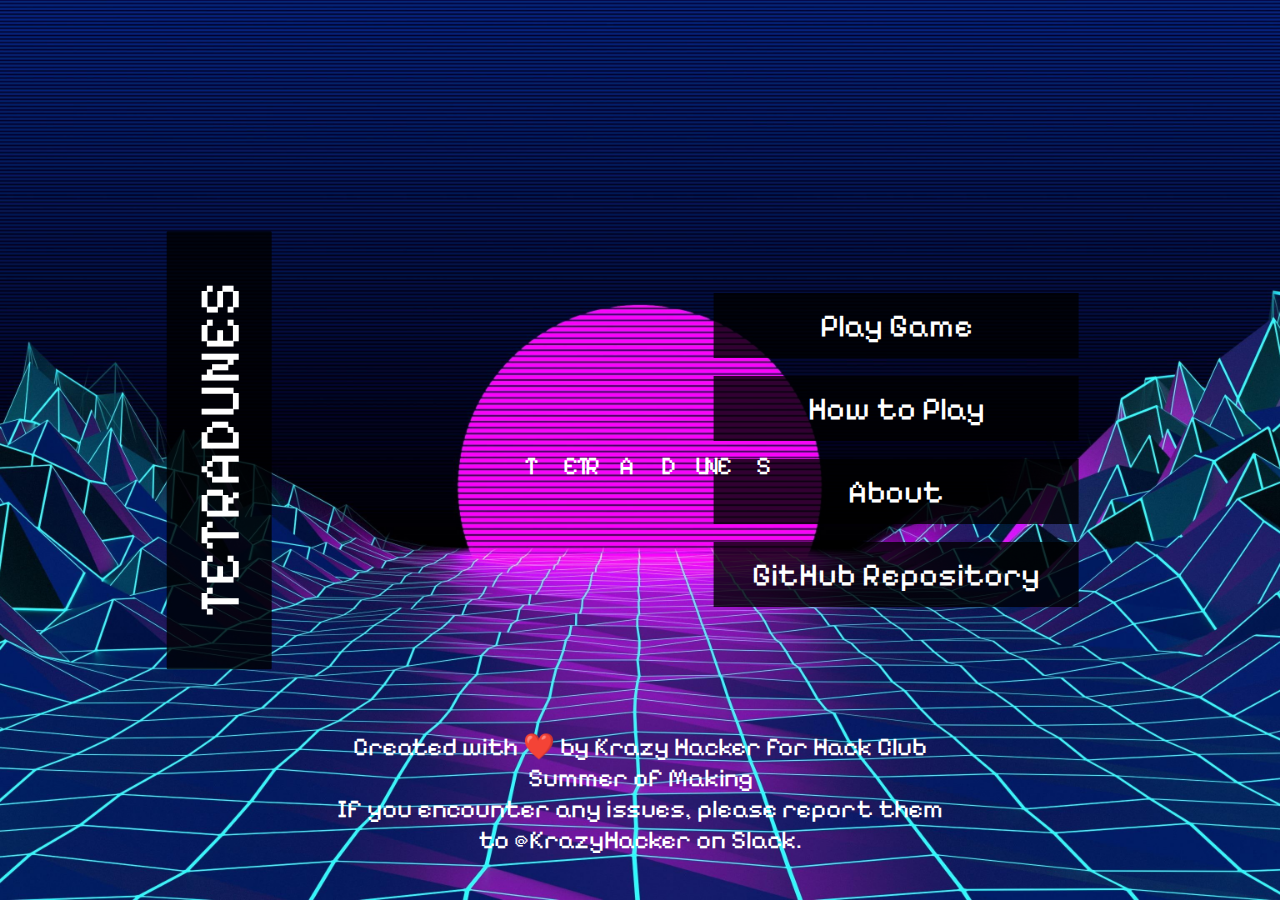
<file: index.html>
<!DOCTYPE html>
<html lang="en">
<head>
    <meta charset="UTF-8">
    <meta name="viewport" content="width=device-width, initial-scale=1.0">
    <title>TETRADUNES</title>
    <style>
        @import url('https://fonts.googleapis.com/css2?family=Pixelify+Sans&display=swap');

        body {
            margin: 0;
            padding: 0;
            font-family: 'Pixelify Sans', sans-serif;
            background: url('wallpaperflare.com_wallpaper.jpg') no-repeat center center fixed;
            background-size: cover;
            color: white;
            overflow: hidden;
            height: 100vh;
        }

        .game-title {
            position: absolute;
            left: 0;
            top: 50%;
            transform: translateY(-50%) rotate(-90deg);
            background-color: rgba(0, 0, 0, 0.8);
            padding: 2vh 4vw;
            text-align: center;
            font-size: 4.5vw;
            border-radius: 0.1vw;
        }

        .button-container {
            position: absolute;
            left: 70vw;
            top: 50%;
            transform: translate(-50%, -50%);
            display: flex;
            flex-direction: column;
            gap: 2vh;
        }

        .button-container a {
            text-decoration: none;
            display: inline-block;
            padding: 1.5vh 3vw;
            font-size: 2.5vw;
            background-color: rgba(0, 0, 0, 0.8);
            color: white;
            border: none;
            border-radius: 0vw;
            cursor: pointer;
            transition: background-color 0.3s, color 0.3s;
            text-align: center;
        }

        .button-container a:hover {
            background-color: rgba(255, 255, 255, 0.8);
            color: black;
        }

        .footer-text {
            position: absolute;
            bottom: 5vh;
            left: 50%;
            transform: translateX(-50%);
            text-align: center;
            font-size: 2vw;
        }

        .footer-text span {
            display: block;
        }

        .emoji {
            position: absolute;
            font-size: 2vw;
            pointer-events: none;
        }
    </style>
</head>
<body>
    <div class="game-title">TETRADUNES</div>
    <div class="button-container">
        <a href="theme.html">Play Game</a>
        <a href="howto.html">How to Play</a>
        <a href="https://github.com/NISHITSUMAN/TETRADUNES/blob/main/README.md" target="_blank">About</a>
        <a href="https://github.com/NISHITSUMAN/TETRADUNES" target="_blank">GitHub Repository</a>
    </div>
    <div class="footer-text">
        <span>Created with ❤️ by Krazy Hacker for Hack Club Summer of Making</span>
        <span>If you encounter any issues, please report them to @KrazyHacker on Slack.</span>
    </div>

    <div class="emoji">T</div>
    <div class="emoji">E</div>
    <div class="emoji">T</div>
    <div class="emoji">R</div>
    <div class="emoji">A</div>
    <div class="emoji">D</div>
    <div class="emoji">U</div>
    <div class="emoji">N</div>
    <div class="emoji">E</div>
    <div class="emoji">S</div>

    <script defer src="./cursor.js"></script>
</body>
</html>
</file>
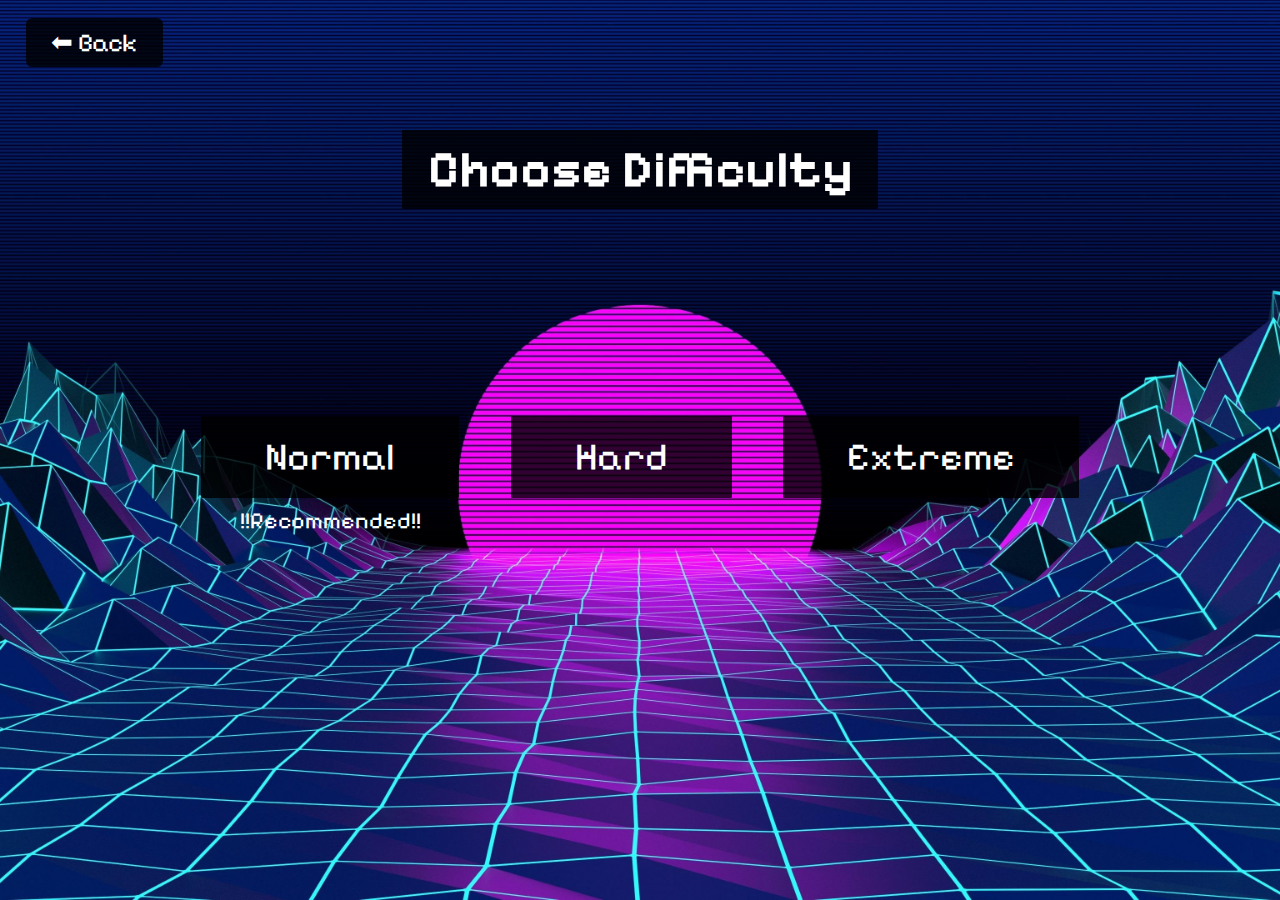
<file: diff.html>
<!DOCTYPE html>
<html lang="en">
<head>
    <meta charset="UTF-8">
    <meta name="viewport" content="width=device-width, initial-scale=1.0">
    <title>Choose Difficulty</title>
    <style>
        @import url('https://fonts.googleapis.com/css2?family=Pixelify+Sans&display=swap');

        body {
            margin: 0;
            padding: 0;
            font-family: 'Pixelify Sans', sans-serif;
            background: url('wallpaperflare.com_wallpaper.jpg') no-repeat center center fixed;
            background-size: cover;
            color: white;
            overflow: hidden;
            height: 70vh;
            display: flex;
            flex-direction: column;
            justify-content: center;
            align-items: center;
        }

        .back-button {
            position: absolute;
            top: 2vh;
            left: 2vw;
            text-decoration: none;
            font-size: 2vw;
            background-color: rgba(0, 0, 0, 0.8);
            color: white;
            padding: 1vh 2vw;
            border-radius: 0.5vw;
            transition: background-color 0.3s, color 0.3s;
        }

        .back-button:hover {
            background-color: rgba(255, 255, 255, 0.8);
            color: black;
        }

        h1 {
            font-size: 4vw;
            margin-bottom: 3vh;
            background-color: rgba(0, 0, 0, 0.8);
            padding: 1vh 2vw;
            border-radius: 0.1vw;
            text-align: center;
        }

        .button-container {
            display: flex;
            gap: 4vw;
            margin-top: 20vh;
        }

        .button-container div {
            text-align: center;
        }

        .button-container a {
            text-decoration: none;
            display: inline-block;
            padding: 2vh 5vw;
            font-size: 3vw;
            background-color: rgba(0, 0, 0, 0.8);
            color: white;
            border-radius: 0.1vw;
            cursor: pointer;
            transition: background-color 0.3s, color 0.3s;
            text-align: center;
        }

        .button-container a:hover {
            background-color: rgba(255, 255, 255, 0.8);
            color: black;
        }

        .recommended {
            font-size: 1.8vw;
            color: rgba(255, 255, 255,);
            margin-top: 1vh;
        }
    </style>
</head>
<body>
    <a href="theme.html" class="back-button">⬅ Back</a>
    <h1>Choose Difficulty</h1>
    <div class="button-container">
        <div>
            <a href="game.html">Normal</a>
            <div class="recommended">!!Recommended!!</div>
        </div>
        <div>
            <a href="gamediff.html">Hard</a>
        </div>
        <div>
            <a href="gameultra.html">Extreme</a>
        </div>
    </div>
</body>
</html>
</file>
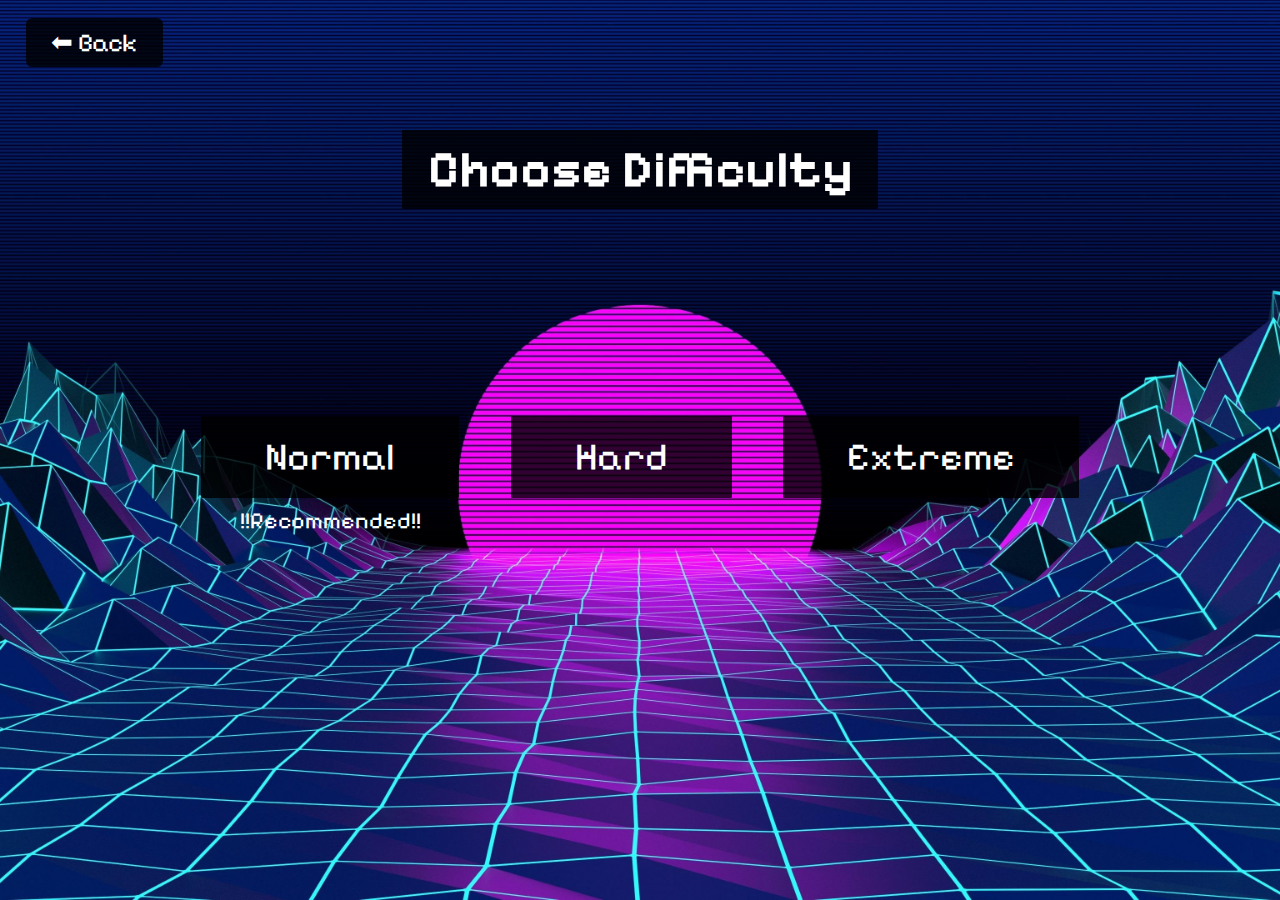
<file: diffcat.html>
<!DOCTYPE html>
<html lang="en">
<head>
    <meta charset="UTF-8">
    <meta name="viewport" content="width=device-width, initial-scale=1.0">
    <title>Choose Difficulty</title>
    <style>
        @import url('https://fonts.googleapis.com/css2?family=Pixelify+Sans&display=swap');

        body {
            margin: 0;
            padding: 0;
            font-family: 'Pixelify Sans', sans-serif;
            background: url('wallpaperflare.com_wallpaper.jpg') no-repeat center center fixed;
            background-size: cover;
            color: white;
            overflow: hidden;
            height: 70vh;
            display: flex;
            flex-direction: column;
            justify-content: center;
            align-items: center;
        }

        .back-button {
            position: absolute;
            top: 2vh;
            left: 2vw;
            text-decoration: none;
            font-size: 2vw;
            background-color: rgba(0, 0, 0, 0.8);
            color: white;
            padding: 1vh 2vw;
            border-radius: 0.5vw;
            transition: background-color 0.3s, color 0.3s;
        }

        .back-button:hover {
            background-color: rgba(255, 255, 255, 0.8);
            color: black;
        }

        h1 {
            font-size: 4vw;
            margin-bottom: 3vh;
            background-color: rgba(0, 0, 0, 0.8);
            padding: 1vh 2vw;
            border-radius: 0.1vw;
            text-align: center;
        }

        .button-container {
            display: flex;
            gap: 4vw;
            margin-top: 20vh;
        }

        .button-container div {
            text-align: center;
        }

        .button-container a {
            text-decoration: none;
            display: inline-block;
            padding: 2vh 5vw;
            font-size: 3vw;
            background-color: rgba(0, 0, 0, 0.8);
            color: white;
            border-radius: 0.1vw;
            cursor: pointer;
            transition: background-color 0.3s, color 0.3s;
            text-align: center;
        }

        .button-container a:hover {
            background-color: rgba(255, 255, 255, 0.8);
            color: black;
        }

        .recommended {
            font-size: 1.8vw;
            color: rgba(255, 255, 255,);
            margin-top: 1vh;
        }
    </style>
</head>
<body>
    <a href="theme.html" class="back-button">⬅ Back</a>
    <h1>Choose Difficulty</h1>
    <div class="button-container">
        <div>
            <a href="catgame.html">Normal</a>
            <div class="recommended">!!Recommended!!</div>
        </div>
        <div>
            <a href="catgamediff.html">Hard</a>
        </div>
        <div>
            <a href="catgameultra.html">Extreme</a>
        </div>
    </div>
</body>
</html>
</file>
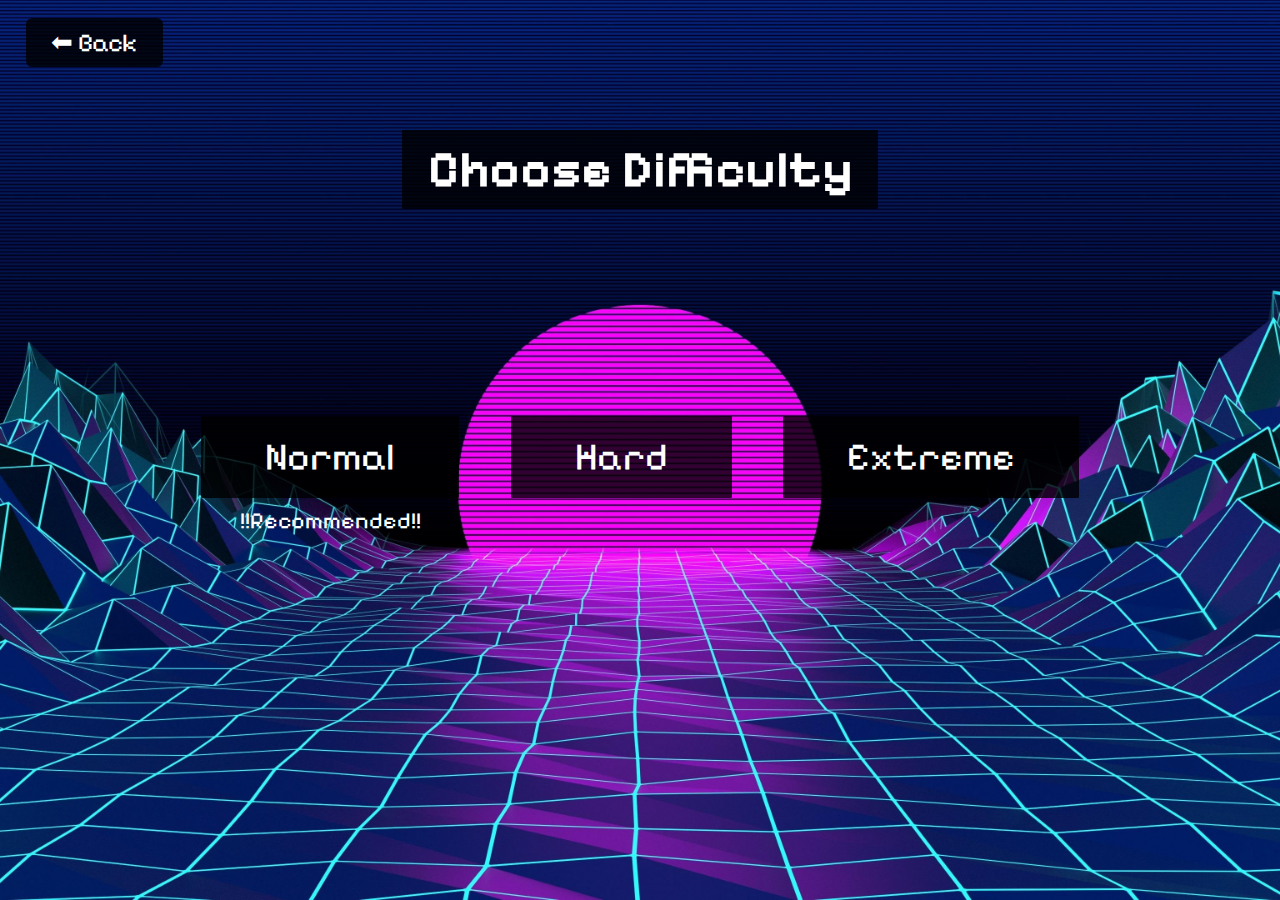
<file: diffchristmas.html>
<!DOCTYPE html>
<html lang="en">
<head>
    <meta charset="UTF-8">
    <meta name="viewport" content="width=device-width, initial-scale=1.0">
    <title>Choose Difficulty</title>
    <style>
        @import url('https://fonts.googleapis.com/css2?family=Pixelify+Sans&display=swap');

        body {
            margin: 0;
            padding: 0;
            font-family: 'Pixelify Sans', sans-serif;
            background: url('wallpaperflare.com_wallpaper.jpg') no-repeat center center fixed;
            background-size: cover;
            color: white;
            overflow: hidden;
            height: 70vh;
            display: flex;
            flex-direction: column;
            justify-content: center;
            align-items: center;
        }

        .back-button {
            position: absolute;
            top: 2vh;
            left: 2vw;
            text-decoration: none;
            font-size: 2vw;
            background-color: rgba(0, 0, 0, 0.8);
            color: white;
            padding: 1vh 2vw;
            border-radius: 0.5vw;
            transition: background-color 0.3s, color 0.3s;
        }

        .back-button:hover {
            background-color: rgba(255, 255, 255, 0.8);
            color: black;
        }

        h1 {
            font-size: 4vw;
            margin-bottom: 3vh;
            background-color: rgba(0, 0, 0, 0.8);
            padding: 1vh 2vw;
            border-radius: 0.1vw;
            text-align: center;
        }

        .button-container {
            display: flex;
            gap: 4vw;
            margin-top: 20vh;
        }

        .button-container div {
            text-align: center;
        }

        .button-container a {
            text-decoration: none;
            display: inline-block;
            padding: 2vh 5vw;
            font-size: 3vw;
            background-color: rgba(0, 0, 0, 0.8);
            color: white;
            border-radius: 0.1vw;
            cursor: pointer;
            transition: background-color 0.3s, color 0.3s;
            text-align: center;
        }

        .button-container a:hover {
            background-color: rgba(255, 255, 255, 0.8);
            color: black;
        }

        .recommended {
            font-size: 1.8vw;
            color: rgba(255, 255, 255,);
            margin-top: 1vh;
        }
    </style>
</head>
<body>
    <a href="theme.html" class="back-button">⬅ Back</a>
    <h1>Choose Difficulty</h1>
    <div class="button-container">
        <div>
            <a href="christmasgame.html">Normal</a>
            <div class="recommended">!!Recommended!!</div>
        </div>
        <div>
            <a href="christmasgamediff.html">Hard</a>
        </div>
        <div>
            <a href="christmasgameultra.html">Extreme</a>
        </div>
    </div>
</body>
</html>
</file>
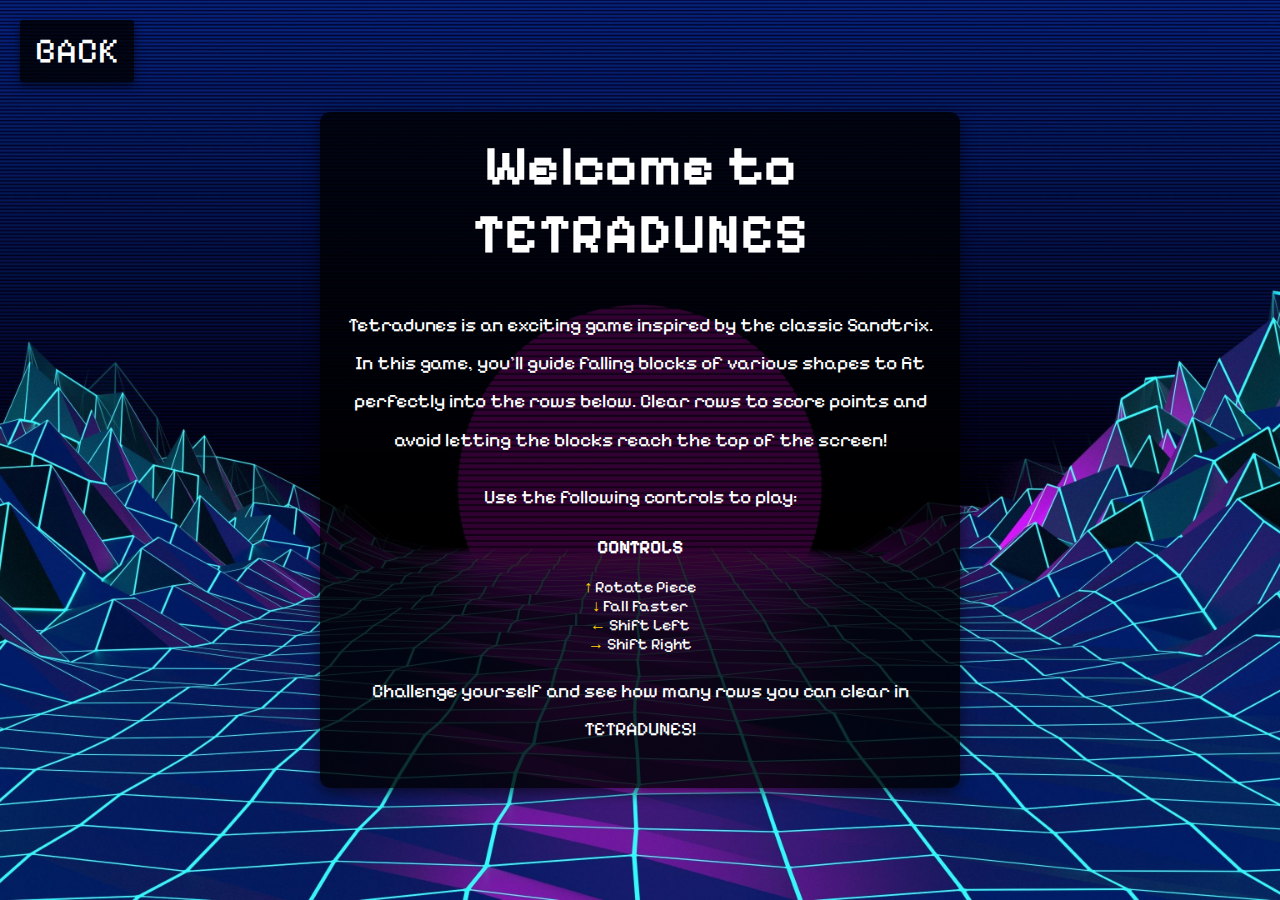
<file: howto.html>
<!DOCTYPE html>
<html lang="en">
<head>
    <meta charset="UTF-8">
    <meta name="viewport" content="width=device-width, initial-scale=1.0">
    <title>Tetradunes - How to Play</title>
    <style>
        @import url('https://fonts.googleapis.com/css2?family=Pixelify+Sans&display=swap');

        body {
            margin: 0;
            font-family: 'Pixelify Sans', sans-serif;
            color: white;
            background: url('wallpaperflare.com_wallpaper.jpg') no-repeat center center fixed;
            background-size: cover;
            display: flex;
            justify-content: center;
            align-items: center;
            height: 100vh;
        }

        .info-box {
            background-color: rgba(0, 0, 0, 0.8);
            padding: 20px;
            border-radius: 10px;
            max-width: 600px;
            text-align: center;
            box-shadow: 0px 4px 15px rgba(0, 0, 0, 0.6);
        }

        .info-box h1 {
            margin-top: 0;
            font-size: 3.5rem;
        }

        .info-box p {
            font-size: 1.2rem;
            line-height: 2;
        }

        .info-box p span {
            font-weight: bold;
            color: #ffd500;
        }

        .back-button {
            position: absolute;
            top: 20px;
            left: 20px;
            background-color: rgba(0, 0, 0, 0.8);
            color: white;
            text-decoration: none;
            font-size: 2.2rem;
            padding: 10px 15px;
            border-radius: 3px;
            box-shadow: 0px 4px 10px rgba(0, 0, 0, 0.6);
            transition: background-color 0.3s ease;
        }

        .back-button:hover {
            background-color: #ffd500;
            color: black;
        }
    </style>
</head>
<body>
    <a href="index.html" class="back-button">BACK</a>
    <div class="info-box">
        <h1>Welcome to TETRADUNES</h1>
        <p>
            Tetradunes is an exciting game inspired by the classic Sandtrix. 
            In this game, you’ll guide falling blocks of various shapes to fit perfectly into the rows below. 
            Clear rows to score points and avoid letting the blocks reach the top of the screen!
        </p>
        <p>
            Use the following controls to play:
            <h3>CONTROLS</h3>
            <span style="font-weight: bold; color: #ffd500;">↑</span> Rotate Piece<br>
            <span style="font-weight: bold; color: #ffd500;">↓</span> Fall Faster<br>
            <span style="font-weight: bold; color: #ffd500;">←</span> Shift Left<br>
            <span style="font-weight: bold; color: #ffd500;">→</span> Shift Right
        </p>
        <p>Challenge yourself and see how many rows you can clear in TETRADUNES!</p>
    </div>
    <script defer src="./cursor.js"></script>
</body>
</html>
</file>
